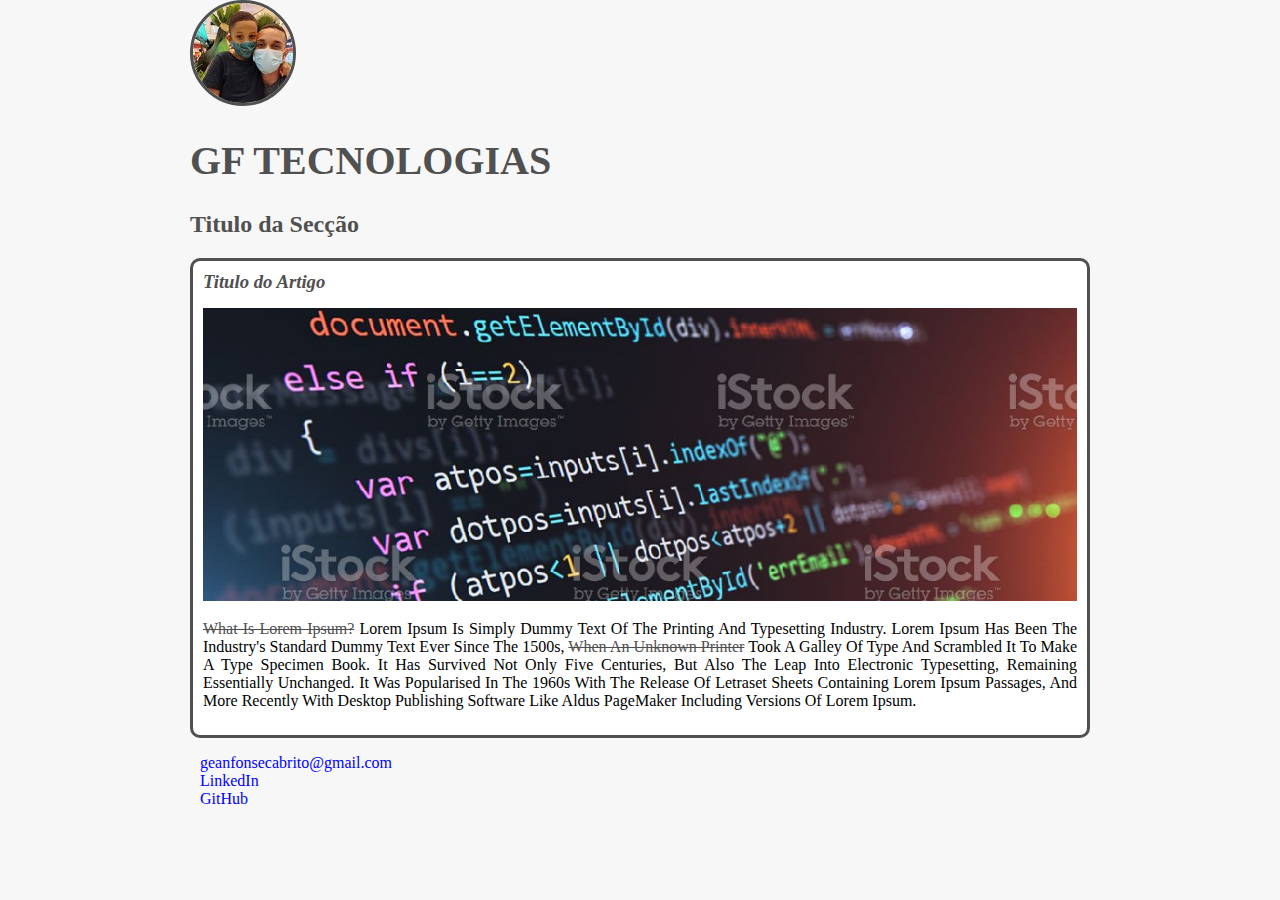
<file: Exercicios/index.html>
<!DOCTYPE html>
<html>
	<head>
		<meta charset="utf-8">
		<title>Gean Fonseca</title>
		<link rel="stylesheet" href="style.css">
	</head>
	<body>
		<header>
			<img src="imagens\gean.jpg" alt="Foto de Gean Fonseca" class="photo">
			<h1 id="title">GF Tecnologias</h1>
		</header>
		<section>
			<header>
				<h2 class="subtitle">Titulo da Secção</h2>
			</header>
		</section>
		<article class="post">
			<header>
				<h3 class="post_title">Titulo do Artigo</h3>
				<img src="imagens\htmlcode.png" alt="Codigo HTML" class="post_image">
			</header>
			<p class="post_content">
				<a href="https://lipsum.com/" target="_blank">What is Lorem Ipsum?</a>
				Lorem Ipsum is simply dummy text of the printing and 
				typesetting industry. Lorem Ipsum has been the industry's 
				standard dummy text ever since the 1500s, 
				<a href="mailto:lucas@vilaboim.com" target="_blank">when an unknown printer</a> 
				took a galley of type and scrambled it to make a type specimen book. 
				It has survived not only five centuries, but also the leap into electronic 
				typesetting, remaining essentially unchanged. It was popularised in the 1960s 
				with the release of Letraset sheets containing Lorem Ipsum passages, and more recently 
				with desktop publishing software like Aldus PageMaker including versions of Lorem Ipsum.
				
			</p>
		</article>
		<footer>
			<ul class="contacts_list">
				<li>
					<a href="mailto: geanfonsecabrito@gmail.com" >geanfonsecabrito@gmail.com<a/>
				</li>
				<li>
					<a href="https://www.linkedin.com/in/gean-fonseca-24a652129/" target="_blanck">LinkedIn<a/>
				</li>
				<li>
					<a href="hhttps://github.com/geanfonsecaa" target="_blanck">GitHub<a/>
				</li>
			</ul>
		</footer>
	</body>
</html>
</file>
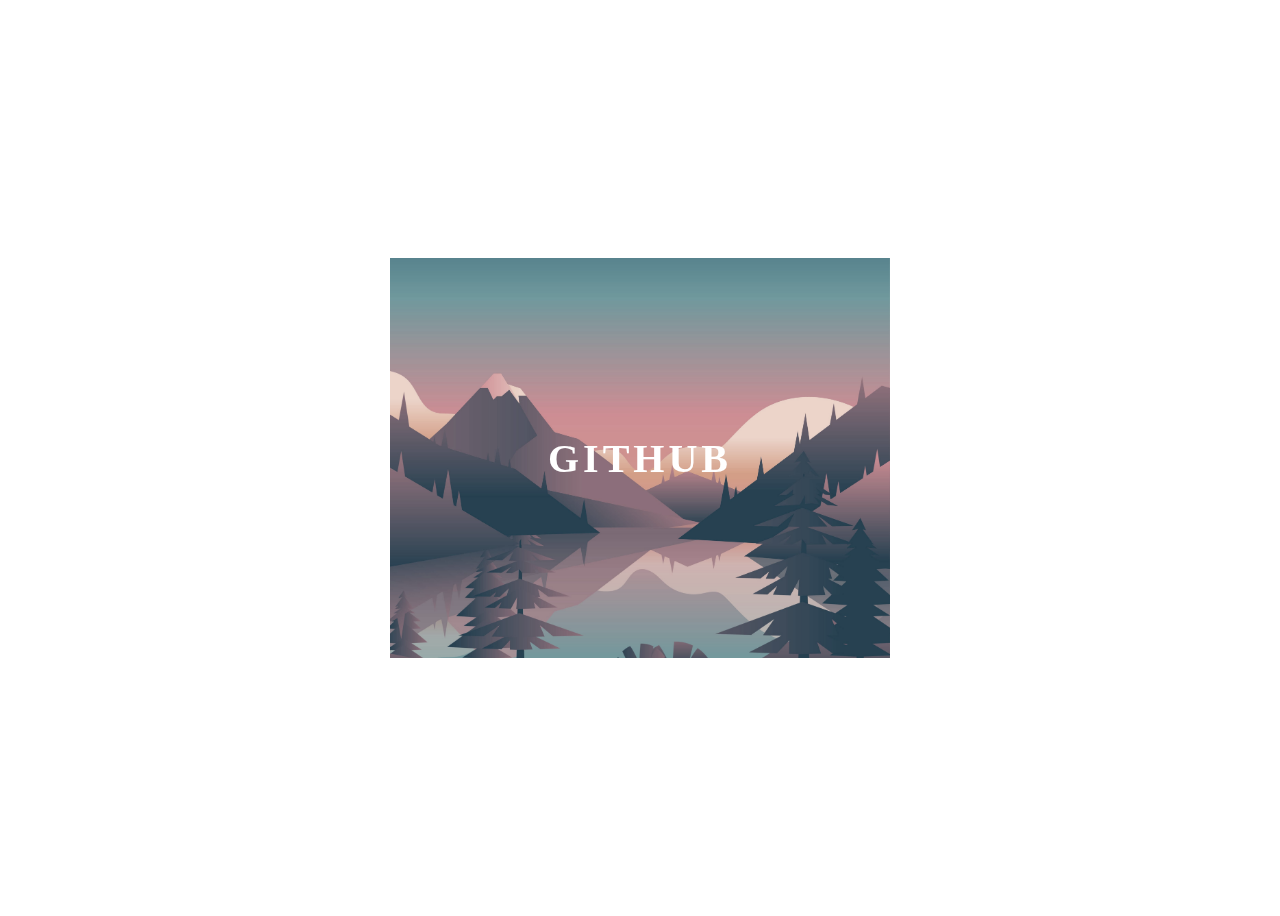
<file: Desafio/Aula 1/index.html>
<!DOCTYPE html>
<html lang="en">
<head>
		<meta charset="UTF-8">
		<meta name="viewport" content="width=device-width", initial-scale="1.0">
		<link rel="stylesheet" href="style.css">
		<title>Gean Fonseca</title>
</head>
<body>
	<div class="container">
		<div class="card">
			<div class="card-wrapper">
				<h2>GitHub</h2>
				<p>Veja meus projetos!</p>
			</div>
		</div>
	</div>
</body>
</html>
</file>
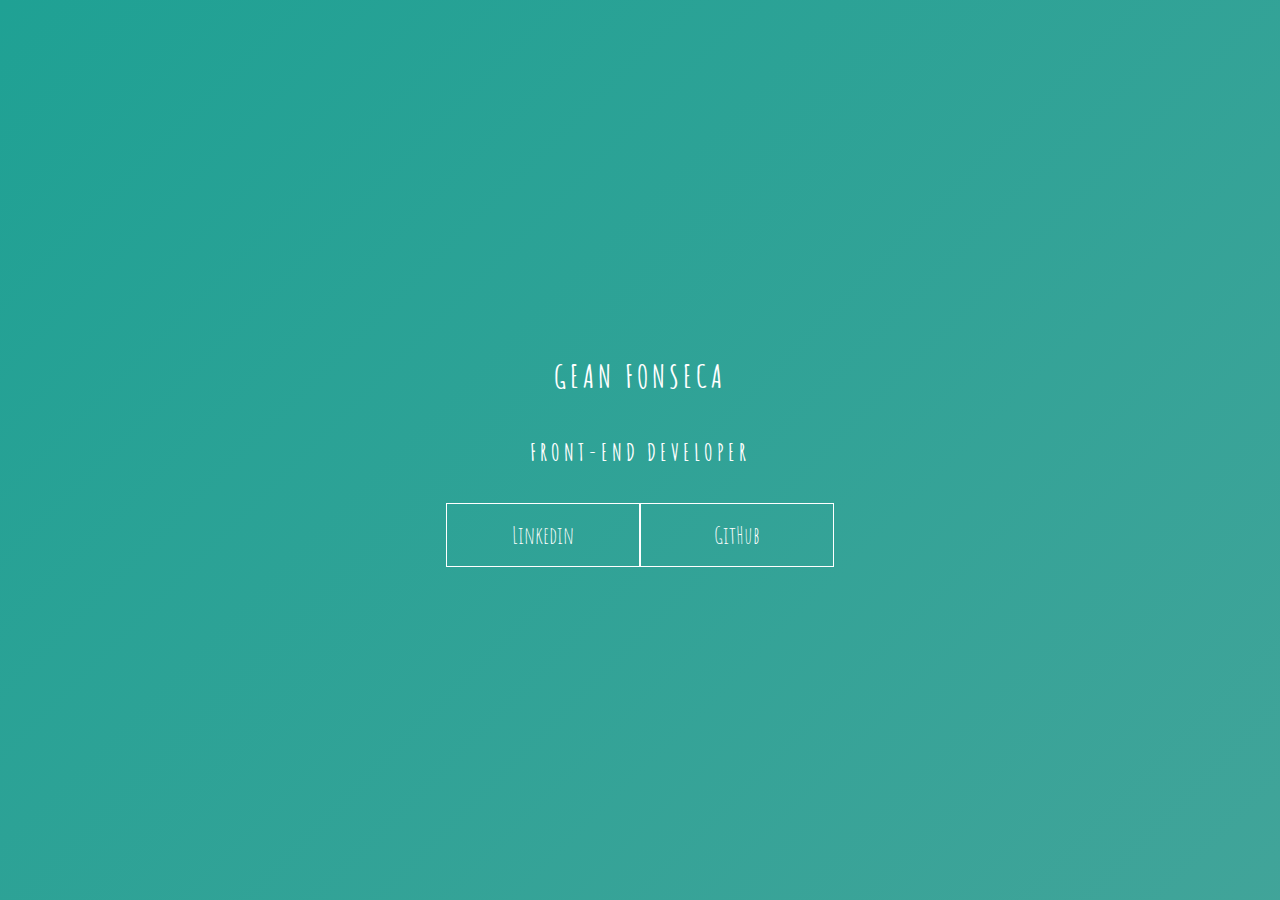
<file: Desafio/Aula 3/index.html>
<!DOCTYPE html>
<html lang="en">
<head>
		<meta charset="UTF-8">
		<meta name="viewport" content="width=device-width", initial-scale="1.0">
		<link rel="stylesheet" href="style.css">
		<title>Gean Fonseca</title>
</head>
<body>
	<main class="wrapper">
        <h1>Gean Fonseca</h1>
        <h2>Front-end Developer</h2>
        <div class="social-media">
            <a href="#">Linkedin</a>
            <a href="#">GitHub</a> 
        </div>
    </main>
</body>
</html>
</file>
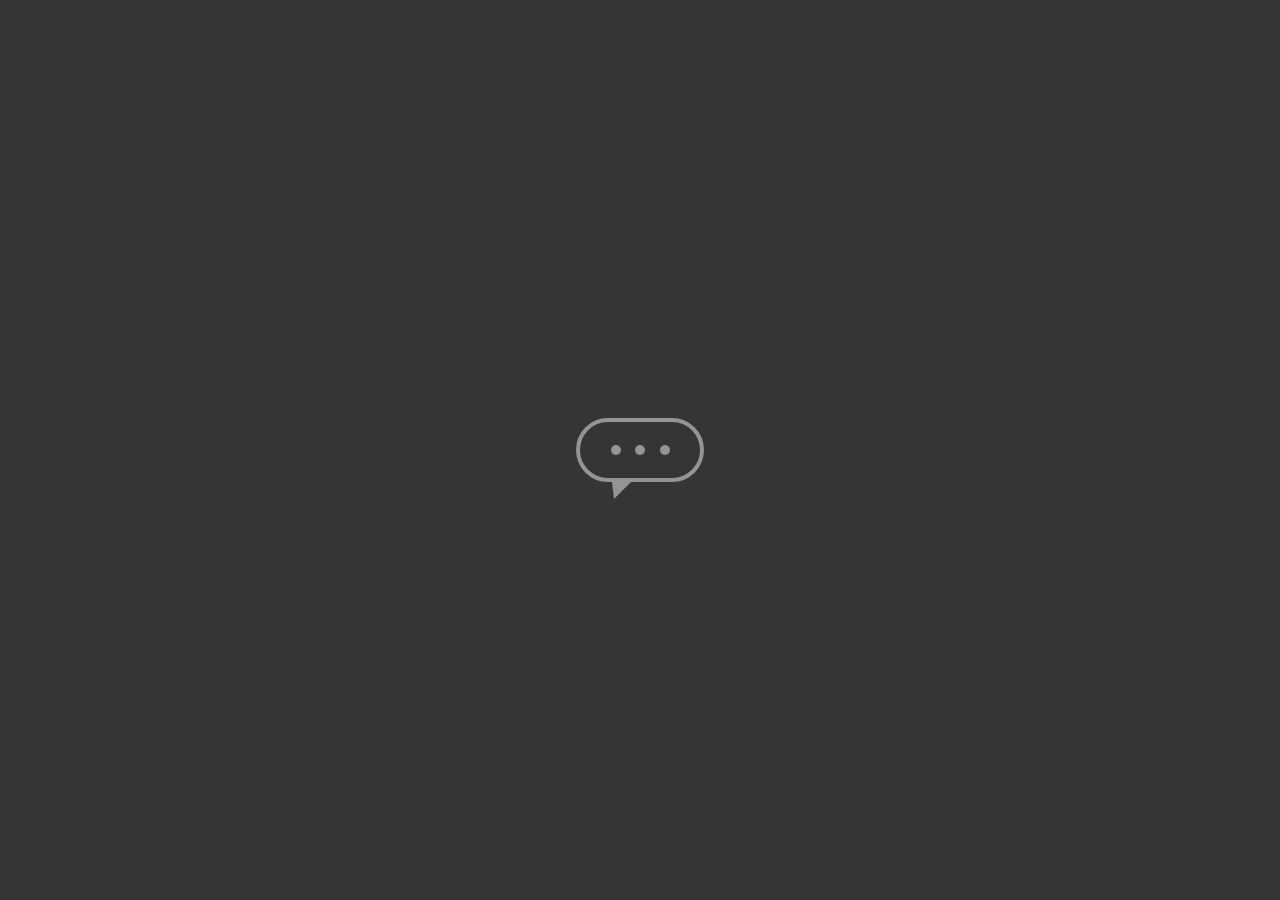
<file: Desafio/Aula 4/index.html>
<!DOCTYPE html>
<html lang="en">
<head>
		<meta charset="UTF-8">
		<meta name="viewport" content="width=device-width", initial-scale="1.0">
		<link rel="stylesheet" href="style.css">
		<title>Gean Fonseca</title>
</head>
<body>
	<main class="wrapper">
        <div class="chatbot">
            <div class="chatbot_loading"></div>
            <div class="chatbot_loading"></div>
            <div class="chatbot_loading"></div>           
        </div>
    </main>
</body>
</html>
</file>
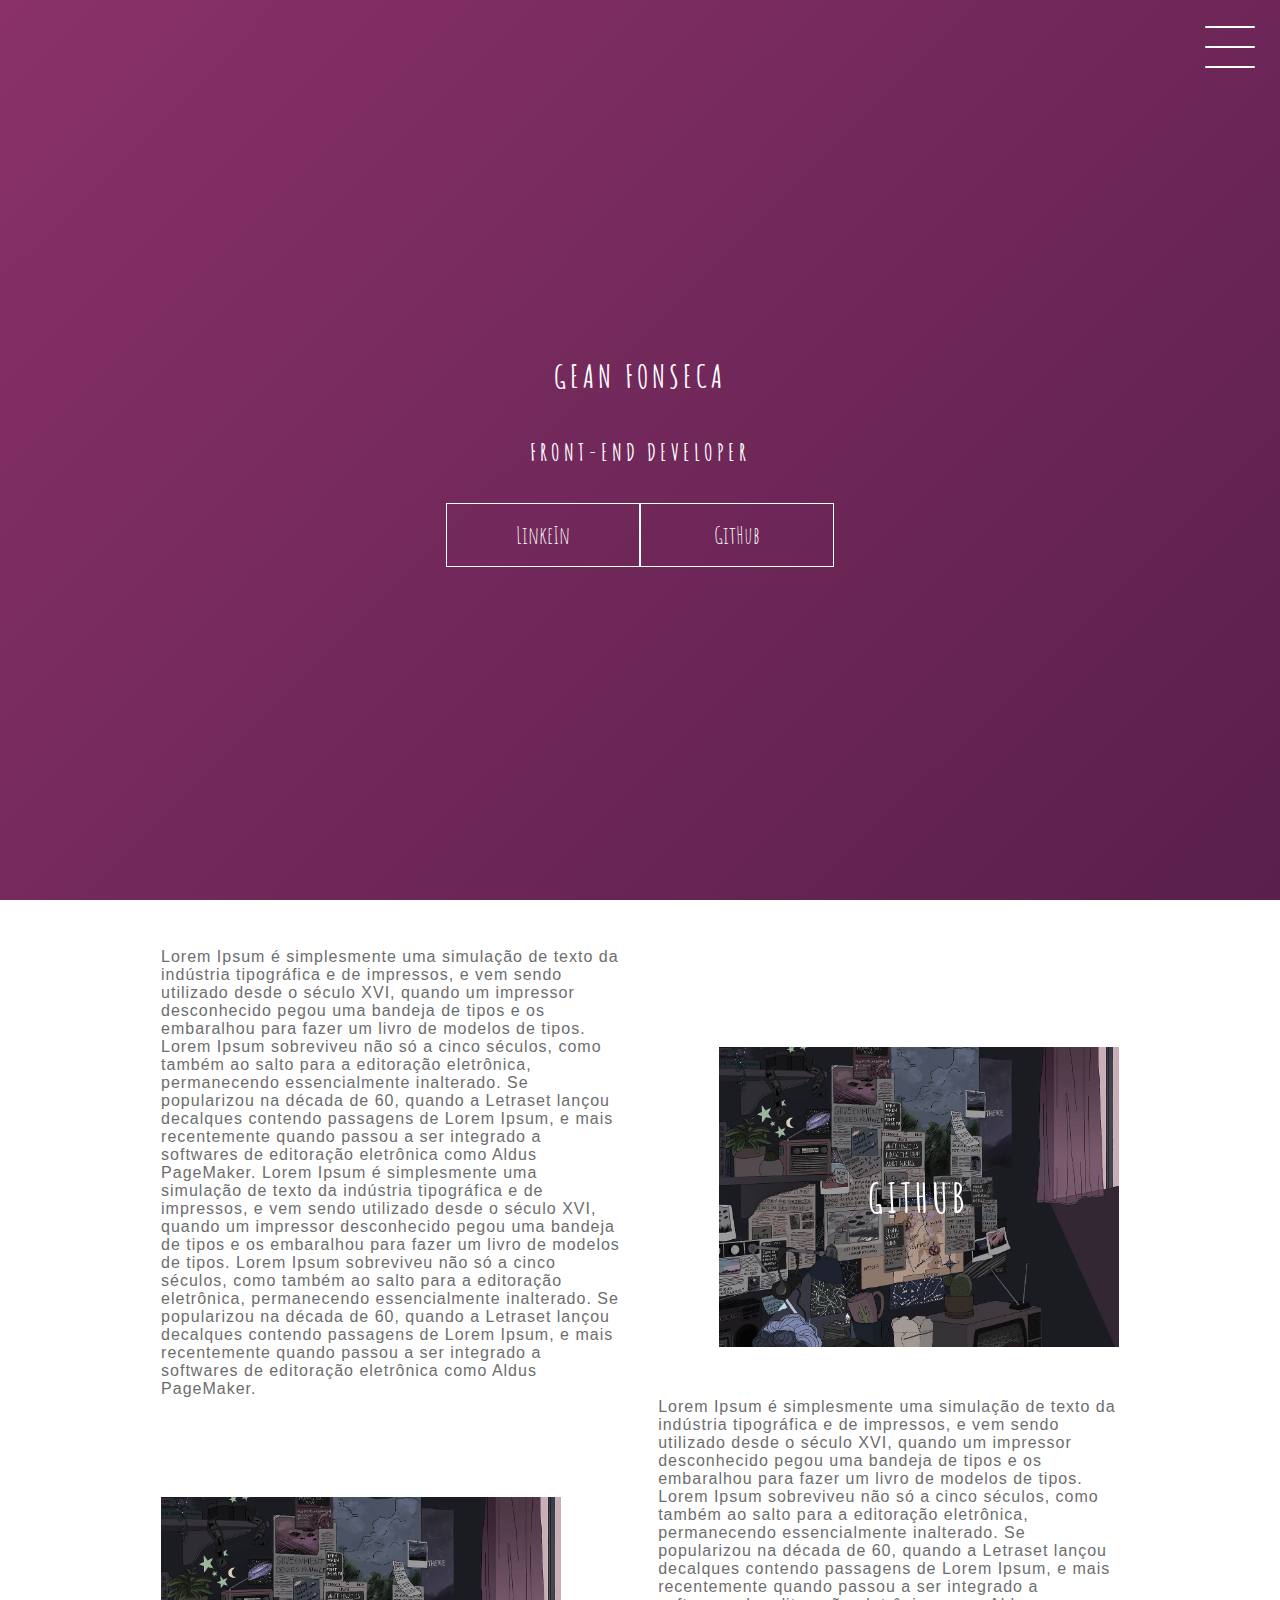
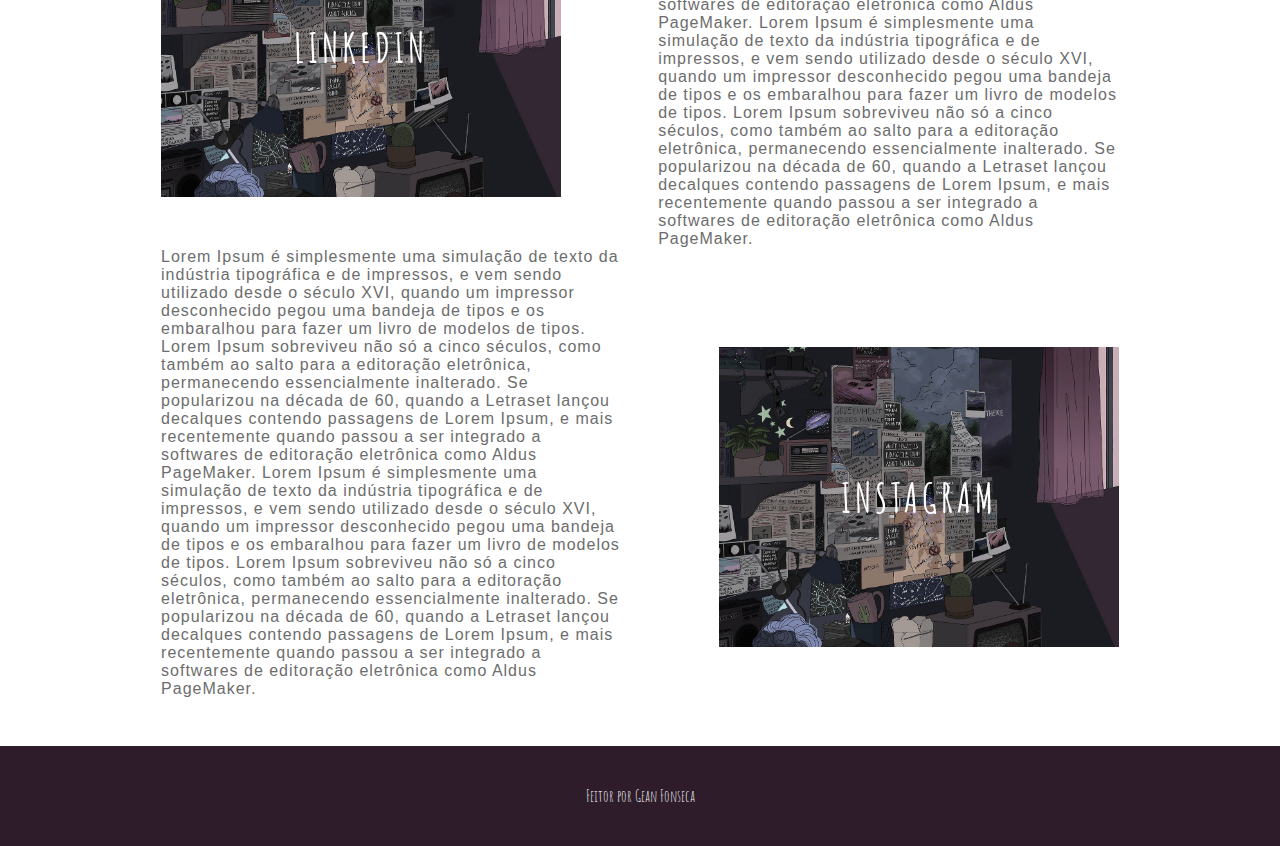
<file: Desafio/PROJETO FINAL/index.html>
<!DOCTYPE html>
<html lang="en">
<head>
		<meta charset="UTF-8">
		<meta name="viewport" content="width=device-width", initial-scale="1.0">
		<link rel="stylesheet" href="style.css">
		<title>Gean Fonseca</title>
</head>
<body>
	<header class="header-wrapper">
        <div class="header">
            <div class="checkbox-container">
                <div class="checkbox-wrapper">
                    <input type="checkbox" id="toggle">
                    <label class="checkbox" for="toggle">
                        <div class="trace"></div>
                        <div class="trace"></div>
                        <div class="trace"></div>
                    </label>
                    <div class="menu"></div>
                    <nav class="menu-items">
                        <ul>
                            <li>
                                <a href="#">Home</a>
                            </li>
                            <li>
                                <a href="#">Sobre</a>
                            </li>
                            <li>
                                <a href="#">Projetos</a>
                            </li>
                        </ul>
                    </nav>
                </div>
            </div>
        </div>
        <h1>Gean Fonseca</h1>
        <h2>Front-end Developer</h2>
        <div class="social-media">
            <a href="#">LinkeIn</a>
            <a href="#">GitHub</a>
        </div>
    </header>
    <main class="container">
        <div class="card-container">
            <div class="card-text">
                Lorem Ipsum é simplesmente uma simulação de texto da indústria tipográfica e de impressos, e vem sendo utilizado desde o século XVI, quando um impressor desconhecido pegou uma bandeja de tipos e os embaralhou para fazer um livro de modelos de tipos. Lorem Ipsum sobreviveu não só a cinco séculos, como também ao salto para a editoração eletrônica, permanecendo essencialmente inalterado. Se popularizou na década de 60, quando a Letraset lançou decalques contendo passagens de Lorem Ipsum, e mais recentemente quando passou a ser integrado a softwares de editoração eletrônica como Aldus PageMaker.
                Lorem Ipsum é simplesmente uma simulação de texto da indústria tipográfica e de impressos, e vem sendo utilizado desde o século XVI, quando um impressor desconhecido pegou uma bandeja de tipos e os embaralhou para fazer um livro de modelos de tipos. Lorem Ipsum sobreviveu não só a cinco séculos, como também ao salto para a editoração eletrônica, permanecendo essencialmente inalterado. Se popularizou na década de 60, quando a Letraset lançou decalques contendo passagens de Lorem Ipsum, e mais recentemente quando passou a ser integrado a softwares de editoração eletrônica como Aldus PageMaker.
            </div>
            <div class="card">
                <div class="card-wrapper">
                    <h2>GitHub</h2>
                    <p>Veja meus projetos!</p>
                </div>
            </div>
        </div>
        <div class="card-container">
            <div class="card">
                <div class="card-wrapper">
                    <h2>LinkedIn</h2>
                    <p>Acompanhe minha carreira</p>
                </div>
            </div>
            <div class="card-text">
                Lorem Ipsum é simplesmente uma simulação de texto da indústria tipográfica e de impressos, e vem sendo utilizado desde o século XVI, quando um impressor desconhecido pegou uma bandeja de tipos e os embaralhou para fazer um livro de modelos de tipos. Lorem Ipsum sobreviveu não só a cinco séculos, como também ao salto para a editoração eletrônica, permanecendo essencialmente inalterado. Se popularizou na década de 60, quando a Letraset lançou decalques contendo passagens de Lorem Ipsum, e mais recentemente quando passou a ser integrado a softwares de editoração eletrônica como Aldus PageMaker.
                Lorem Ipsum é simplesmente uma simulação de texto da indústria tipográfica e de impressos, e vem sendo utilizado desde o século XVI, quando um impressor desconhecido pegou uma bandeja de tipos e os embaralhou para fazer um livro de modelos de tipos. Lorem Ipsum sobreviveu não só a cinco séculos, como também ao salto para a editoração eletrônica, permanecendo essencialmente inalterado. Se popularizou na década de 60, quando a Letraset lançou decalques contendo passagens de Lorem Ipsum, e mais recentemente quando passou a ser integrado a softwares de editoração eletrônica como Aldus PageMaker.
            </div>
        </div>
        <div class="card-container">
            <div class="card-text">
                Lorem Ipsum é simplesmente uma simulação de texto da indústria tipográfica e de impressos, e vem sendo utilizado desde o século XVI, quando um impressor desconhecido pegou uma bandeja de tipos e os embaralhou para fazer um livro de modelos de tipos. Lorem Ipsum sobreviveu não só a cinco séculos, como também ao salto para a editoração eletrônica, permanecendo essencialmente inalterado. Se popularizou na década de 60, quando a Letraset lançou decalques contendo passagens de Lorem Ipsum, e mais recentemente quando passou a ser integrado a softwares de editoração eletrônica como Aldus PageMaker.
                Lorem Ipsum é simplesmente uma simulação de texto da indústria tipográfica e de impressos, e vem sendo utilizado desde o século XVI, quando um impressor desconhecido pegou uma bandeja de tipos e os embaralhou para fazer um livro de modelos de tipos. Lorem Ipsum sobreviveu não só a cinco séculos, como também ao salto para a editoração eletrônica, permanecendo essencialmente inalterado. Se popularizou na década de 60, quando a Letraset lançou decalques contendo passagens de Lorem Ipsum, e mais recentemente quando passou a ser integrado a softwares de editoração eletrônica como Aldus PageMaker.
            </div>
            <div class="card">
                <div class="card-wrapper">
                    <h2>Instagram</h2>
                    <p>Ou mais do meu dia-a-dia</p>
                </div>
            </div>
        </div>
    </main>
    <footer class="footer">
        Feitor por Gean Fonseca
    </footer>
</body>
</html>
</file>
<file: Exercicios/style.css>
body{
	background: #f7f7f7;
	font-family: verdana;
	max-width: 900px;
	margin: auto;
}

.photo{
	border: 3px solid #505050;
	border-radius: 50%;
}
#title, .subtitle, .post_title{
	color: #505050;
}

#title{
	font-size: 40px;
	text-transform: uppercase;
}

a{
	text-decoration: line-through;
	color: #505050
}

.post_title{
	font-size: 16ps;
	font-style: italic;
	margin: 0;
	margin-bottom: 15px;
}

.post{
	background: #FFF;
	padding: 10px;
	border: 3px solid #505050;
	margin-bottom: 15px;
	border-radius: 10px;
}

.post_content{
	margin: 0;
	margin-bottom: 15px;
	text-transform: capitalize;
	text-align: justify;
}

.post_image{
	margin-bottom: 15px;
	width: 100%;
}

.contacts_list{
	list-style-type: none;
	padding-left: 10px;
}

.contacts_list li a{
	text-decoration: none;
	color: blue; 
}
</file>
<file: Desafio/Aula 1/style.css>
body {
    font-family: sans-serify;
}

.container {
    width: 100%;
    height: 100vh;
    display: flex;
    justify-content: center;
    align-items: center;
}

.card {
    height: 400px;
    width: 500px;
    background-image: url('./landscape.jpg');
    background-position: center;
    background-repeat: no-repeat;
    background-size: cover;
    display: flex;
    justify-content: center;
    align-items: center;
    filter: grayscale(0.5);
    color: white;
    cursor: pointer;
    transition: 0.3s;
}

.card-wrapper {
    text-align: center;
    display: flex;
    flex-direction: column;
    justify-content: center;
    align-items: center;
    position: relative;
}

.card-wrapper::before {
    content: '';
    position: absolute;
    height: 100px;
    width: 100px;
    display: block;
    border: 1px solid white;
    opacity: 0;
    transition: 0.3s;
}

.card-wrapper h2 {
    font-size: 40px;
    text-transform: uppercase;
    letter-spacing: 4px;
    margin: 0;
    transition: 0.3s;
}

.card-wrapper p {
    font-size: 0;
    visibility: hidden;
    opacity: 0;
    font-weight: bold;
    text-transform: uppercase;
    transition: 0.3s;
}

.card:hover {
    filter: unset; 
}

.card:hover > .card-wrapper::before {
    height: 300px;
    width: 400px;
    opacity: 1;
}

.card:hover > .card-wrapper p {
    opacity: 1;
    visibility: visible;
    font-size: 14px;
}
</file>
<file: Desafio/Aula 3/style.css>
@import url('https://fonts.googleapis.com/css2?family=Amatic+SC&display=swap');

body {
    margin: 0;
    padding: 0;
    color: white;
    font-family: 'amatic sc', sans-serif;
}

.wrapper {
    height: 100vh;
    width: 100vw;
    background: linear-gradient(-45deg, #5e0878, #085078, #4ca59b, #1fa194);
    background-size: 400% 400%;
    display: flex;
    flex-direction: column;
    justify-content: center;
    align-items: center;
    animation: backgroundTransition 8s ease-in-out infinite;
}

h1 {
    text-transform: uppercase;
    letter-spacing: 4px;
}

h2 {
    text-transform: uppercase;
    letter-spacing: 4px;
}

.social-media {
    margin-top: 1rem;
    display: flex;
}

a {
    text-decoration: none;
    color: white;
    font-size: 24px;
    padding: 1rem 4rem;
    border: 1px solid white;
    min-width: 4rem;
    justify-content: center;
    display: flex;
    align-items: center;
    transition: 0.5s cubic-bezier(0.55, 0.025, 0.675, 0.97);
}

a:hover {
    color: #085078;
    background-color: white;
}

@keyframes backgroundTransition {
    0% {
        background-position: 0% 80%;
    }

    50% {
        background-position: 80% 100%;
    }

    100% {
        background-position: 0% 90%;
    }
}
</file>
<file: Desafio/Aula 4/style.css>
body {
    margin: 0;
    padding: 0%;
    font-family: sans-serif;
}

.wrapper {
    height: 100vh;
    width: 100vw;
    background-color: rgb(53,53,53);
    display: flex;
    justify-content: center;
    align-items: center;
}

.chatbot {
    height: 4rem;
    width: 8rem;
    border-radius: 36px;
    border: 4px solid #949494;
    padding: 0 1rem;
    box-sizing: border-box;
    display: flex;
    justify-content: space-evenly;
    align-items: center;
    position: relative;
    transform: translateY(0);
    animation: chatTranslate 2s ease-in-out infinite;
}

.chatbot::before {
    content: '';
    width: 0;
    height: 0;
    position: absolute;
    bottom: -1.3rem;
    left: 2rem;
    border-left: 2px solid transparent;
    border-right: 17px solid transparent;
    border-top: 17px solid #949494;
}

.chatbot_loading {
    height: 10px;
    width: 10px;
    border-radius: 50%;
    background-color: #949494;
    transform: scale(1);
}

.chatbot_loading:nth-child(1) {
    animation: pulse 1.5s ease-in-out infinite;
}

.chatbot_loading:nth-child(2) {
    animation: pulse 1.5s ease-in-out infinite;
    animation-delay: 0.2s;
}

.chatbot_loading:nth-child(3) {
    animation: pulse 1.5s ease-in-out infinite;
    animation-delay: 0.4s;
}

@keyframes pulse {
    0% {
        transform: scale(1);
    }
    50% {
        transform: scale(1.5);
    }
    100% {
        transform: scale(1);
    }
}

@keyframes chatTranslate {
    0% {
        transform: translateY(0);
    }
    50% {
        transform: translateY(15px);
    }
    100% {
        transform: translateY(0);
    }
}
</file>
<file: Desafio/PROJETO FINAL/style.css>
@import url('https://fonts.googleapis.com/css2?family=Amatic+SC&display=swap');

body {
    margin: 0;
    padding: 0;
    color: white;
    font-family: 'amatic sc', sans-serif;
}

/* HEADER */

.header-wrapper {
    height: 100vh;
    width: 100vw;
    background: linear-gradient(-45deg, #050404, #2e1c2b, #4a1942, #893168);
    background-size: 400% 400%;
    display: flex;
    flex-direction: column;
    justify-content: center;
    align-items: center;
    position: relative;
    animation: backgroundTransition 8s ease-in-out infinite;
}

h1 {
    text-transform: uppercase;
    letter-spacing: 4px;
}

h2 {
    text-transform: uppercase;
    letter-spacing: 4px;
}

.social-media{
    margin-top: 1rem;
    display: flex;
}

.social-media a {
    text-decoration: none;
    color: white;
    font-size: 24px;
    padding: 1rem 4rem;
    border: 1px solid white;
    min-width: 4rem;
    display: flex;
    justify-content: center;
    align-items: center;
    transition: 0.5s cubic-bezier(.055, 0.025, 0.675, 0.97);
}

a:hover {
    color: #2e1c2b;
    background-color: white;
}

@keyframes backgroundTransition {
    0% {
        background-position: 0% 80%;
    }
    50% {
        background-position: 80% 100%;
    }
    100% {
        background-position: 0% 90%;
    }
}

/* MENU HAMBURGUER */

.checkbox-container {
    display: flex;
    justify-content: center;
    align-items: center;
}

.checkbox{
    height: 100px;
    width: 100px;
    position: absolute;
    top: 0;
    right: 0;
    display: flex;
    justify-content: center;
    cursor: pointer;
    z-index: 9999;
    transition: 400ms ease-in-out 0s;
}

.checkbox .trace{
    width: 50px;
    height: 2px;
    background-color: #ffffff;
    position: absolute;
    border-radius: 4px;
    transition: 0.5s ease-in-out;
}

.checkbox .trace:nth-child(1){
    top: 26px;
    transform: rotate(0);
}

.checkbox .trace:nth-child(2){
    top: 46px;
    transform: rotate(0);
}

.checkbox .trace:nth-child(3){
    top: 66px;
    transform: rotate(0);
}

#toggle {
    display: none;
}

/* MENU */

.menu {
    position: absolute;
    top: 28px;
    right: 30px;
    background: transparent;
    height: 40px;
    width: 40px;
    border-radius: 50%;
    box-shadow: 0px 0px 0px 0px #ffffff;
    z-index: -1;
    transition: 400ms ease-in-out 0s;
}

.menu-items {
    position: fixed;
    top: 0;
    left: 0;
    width: 100%;
    height: 100vh;
    display: flex;
    justify-content: center;
    align-items: center;
    z-index: 2;
    opacity: 0;
    visibility: hidden;
    transition: 400ms ease-in-out 0s;
}

.menu-items ul {
    list-style-type: none;
}

.menu-items ul li a {
    margin: 10px 0;
    color: #2e1c2b;
    text-decoration: none;
    text-transform:  uppercase;
    letter-spacing: 4px;
    font-size: 40px;
}

/* ANIMAÇÃO DO MENU */

#toggle:checked + .checkbox .trace:nth-child(1) {
    transform: rotate(45deg);
    background-color: #2e1c2b;
    top: 47px;
}

#toggle:checked + .checkbox .trace:nth-child(2) {
    transform: translateX(-100px);
    width: 30px;
    visibility: hidden;
    opacity: 0;
}

#toggle:checked + .checkbox .trace:nth-child(3) {
    transform: rotate(-45deg);
    background-color: #2e1c2b;
    top: 48px;
}

#toggle:checked + .checkbox {
    background-color: white;
}

#toggle:checked ~ .menu {
    box-shadow: 0px 0px 0px 100vmax white;
    z-index: 1;
}

#toggle:checked ~ .menu-items {
    visibility: visible;
    opacity: 1;
}

/* CARDS */

.container {
    width: 100%;
    height: auto;
    display: flex;
    flex-direction: column;
    justify-content: space-evenly;
    align-items: center;
    margin: 3rem 0;
}

.card-container {
    display: flex;
    align-items: center;
    justify-content: space-evenly;
    width: 90%;
}

.card {
    height: 300px;
    width: 400px;
    margin: 3rem 0 0 0;
    background-image: url('room.jpg');
    background-position: center;
    background-repeat: no-repeat;
    background-size: cover;
    display: flex;
    justify-content: center;
    align-items: center;
    filter: grayscale(0.5);
    color: #ffffff;
    cursor: pointer;
    transition: 0.3s;
}

.card-text {
    width: 40%;
    font-family: sans-serif;
    letter-spacing: 1px;
    color: rgb(109, 109, 109);
}

.card-wrapper {
    text-align: center;
    display: flex;
    flex-direction: column;
    justify-content: center;
    align-items: center;
    position: relative;
}

.card-wrapper::before {
    content: '';
    position: absolute;
    height: 100px;
    width: 100px;
    display: block;
    border: 1px solid white;
    opacity: 0;
    transition: 0.3s;
}

.card-wrapper h2 {
    font-size: 40px;
    text-transform: uppercase;
    letter-spacing: 4px;
    margin: 0;
    transition: 0.3s;
}

.card-wrapper p {
    font-size: 0;
    visibility: hidden;
    opacity: 0;
    font-weight: bold;
    text-transform: uppercase;
    transition: 0.3s;
}

.card:hover {
    filter: unset;
}

.card:hover > .card-wrapper::before {
    opacity: 1;
    width: 350px;
    height: 250px;
}

.card:hover > .card-wrapper p {
    font-size: 14px;
    opacity: 1;
    visibility: visible;
}

/* FOOTER */

.footer {
    height: 100px;
    width: 100%;
    display: flex;
    justify-content: center;
    align-items: center;
    background-color: #2E1C2B;
}

/* RESPONSIVO */

@media (max-width: 800px) {
    .social-media {
        display: flex;
        flex-direction: column;
    }

    .container {
        margin-top: 0;
    }

    .card-container {
        flex-direction: column;
    }

    .container .card-container:nth-child(1),
    .container .card-container:nth-child(3) {
        flex-direction: column-reverse;
    }

    .card {
        height: 250px;
        width: 250px;
    }

    .card-text {
        width: 90%;
        margin-top: 2rem;
        text-align: center;
    }

    .card:hover > .card-wrapper::before {
        height: 190px;
        width: 190px;
    }
}
</file>
